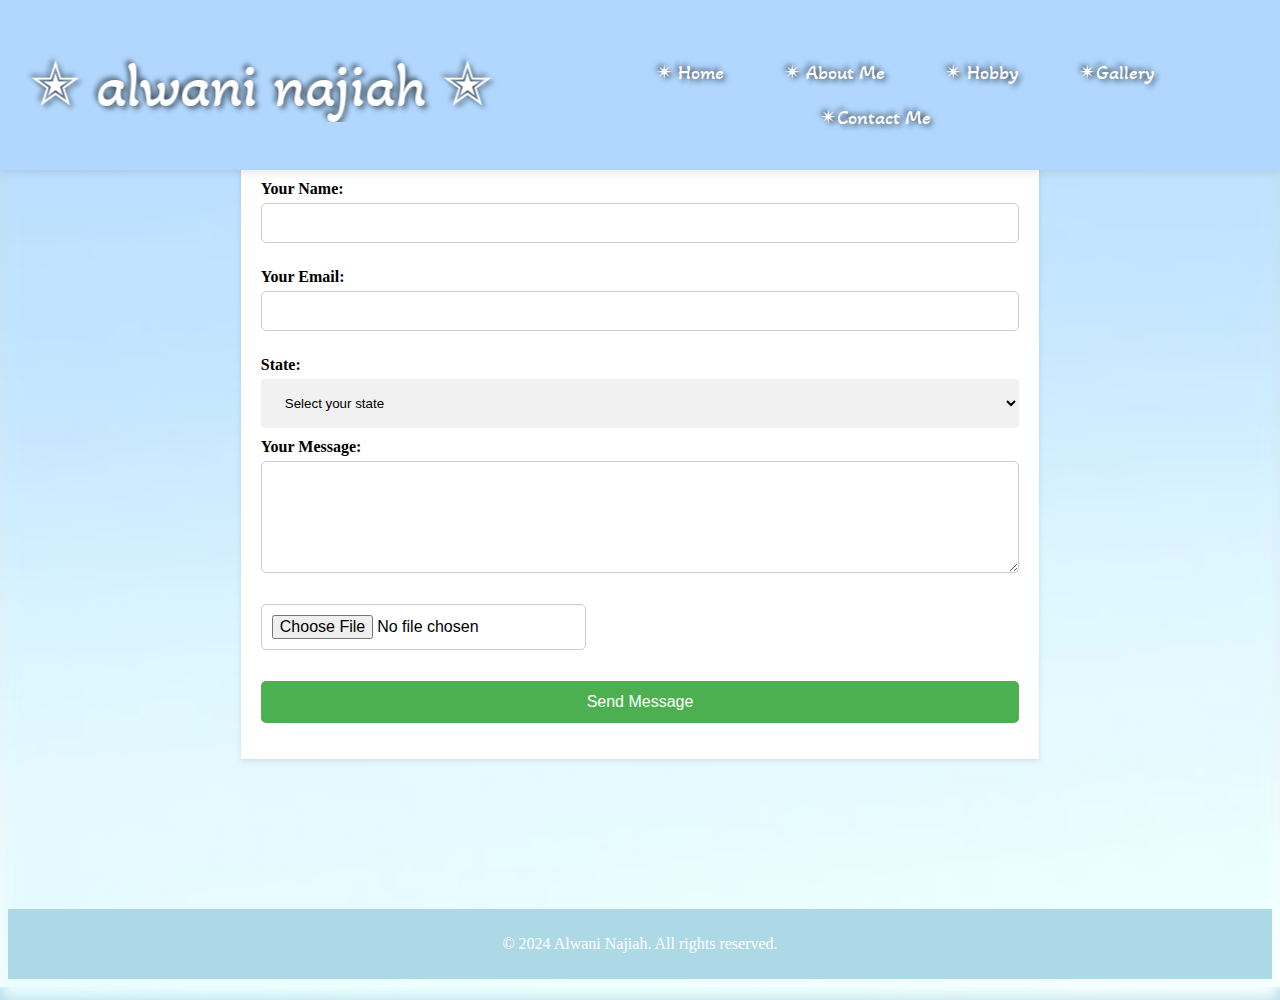
<file: contact.html>
<html>
<head>
  
    <title>Contact Me</title>
	<meta name="viewport" content="width=device-width, initial-scale=1">
		<link rel="icon" href="photo/star.png" type="image/x-icon">
		<link rel="stylesheet" href="style.css" type="text/css">
		
		<link rel="preconnect" href="https://fonts.googleapis.com">
		<link rel="preconnect" href="https://fonts.gstatic.com" crossorigin>
		<link href="https://fonts.googleapis.com/css2?family=Akaya+Kanadaka&family=Allison&family=Badeen+Display&family=Chicle&family=Climate+Crisis&family=DM+Serif+Display:ital@0;1&family=Damion&family=Monofett&family=Press+Start+2P&family=Rubik+Bubbles&family=Spicy+Rice&family=Tiny5&display=swap" rel="stylesheet">	

	<style>
	
	
  	.bg-image {
  background-image: url("bluebg.jpg");
  filter: blur(8px);
  -webkit-filter: blur(8px);
   position: absolute;
  top: 0;
  left: 0;
  width: 100%;
  height: 1000;

  background-position: center;
  background-repeat: no-repeat;
  background-size: cover;
    z-index: -1;
}
  
	#header {
            position: fixed;
			background: #b1d7fe;
            top: 0;
            left: 0;
            width: 100%;
            z-index: 9999;
            padding: 15px 0;
            box-shadow: 0 2px 10px rgba(0, 0, 0, 0.1);
			display: flex;
    justify-content: space-between; 
    align-items: center;
	
        }

        /* logo and nav */
        #header .logo {
            display: inline-block;
            font-family: "Akaya Kanadaka", serif;
			  font-weight: 400;
			  font-style: normal;
			  font-size: 60px;
			  color: white;
			  text-shadow: 3px 3px 5px rgba(0, 0, 0, 0.5), -3px -3px 5px rgba(0, 0, 0, 0.5);
			  cursor: pointer;
			  
          
        }

        #header .nav-links {
            display: flex;
			flex-wrap: wrap;
            float: right;
            margin-right: 30px;
			justify-content: center;
			align-items: center;
			background-color: #b1d7fe;
		
        }

        #header .nav-links a {
            margin: 0 10px;
            text-decoration: none;
            color: white;
        }
		
		/* nav */
        nav a {
			font-family: "Akaya Kanadaka", serif;
			text-shadow: 3px 3px 5px rgba(0, 0, 0, 0.5), -3px -3px 5px rgba(0, 0, 0, 0.5);
            color: white;
            text-decoration: none;
            padding: 10px 20px;
            margin: 0 15px;
            font-size: 20px;
            display: inline-block;
            border-radius: 5px; 
			background-color: #b1d7fe;
            transition: transform 0.3s ease, background-color 0.3s ease;
        }

        /* Button animation on hover */
        nav a:hover, .dropdown:hover .dropbtn {
            transform: scale(1.1);  
            background-color: #40A9DE;  
        }

        nav a:active {
            transform: scale(0.9); 
            background-color: #5186E8; 
        }

				.dropdown {
  float: left;
  overflow: hidden;
}

.dropdown .dropbtn {
  font-size: 16px;  
  border: none;
  outline: none;
  color: white;
  padding: 14px 16px;
  background-color: inherit;
  font-family: inherit;
  margin: 0;
}

.dropdown-content {
  display: none;
  position: absolute;
  background-color: #f9f9f9;
  min-width: 160px;
  box-shadow: 0px 8px 16px 0px rgba(0,0,0,0.2);
  z-index: 1;
}

.dropdown-content a {
  float: none;
  color: black;
  padding: 12px 16px;
  text-decoration: none;
  display: block;
  text-align: left;
}

.dropdown:hover .dropdown-content {
  display: block;
}


        body {
            margin-top: 60px; 
        }
		
		header {
            background-color: #b1d7fe;
            color: white;
            padding: 15px 0;
            text-align: center;
        }

        h1 {
            margin: 0;
        }

        .container {
            width: 60%;
            margin: 150px auto;
            background-color: white;
            padding: 20px;
            box-shadow: 0 2px 5px rgba(0, 0, 0, 0.1);
        }

        form {
            display: flex;
            flex-direction: column;
        }

        label {
            margin: 10px 0 5px;
            font-weight: bold;
        }

        input, textarea {
            padding: 10px;
            margin-bottom: 15px;
            border: 1px solid #ccc;
            border-radius: 5px;
            font-size: 16px;
        }

        button {
            background-color: #4CAF50;
            color: white;
            border: none;
            padding: 12px 20px;
            border-radius: 5px;
            font-size: 16px;
            cursor: pointer;
        }

        button:hover {
            background-color: #45a049;
        }

        .footer {
            text-align: center;
            padding: 10px;
            background-color: #ADD8E6;
            color: white;
            margin-top: 10px;
        }
		
		select {
  width: 100%;
  padding: 16px 20px;
  border: none;
  border-radius: 4px;
  background-color: #f1f1f1;
}

</style>

</head>
<body style="background: linear-gradient(to bottom, #ADD8E6, #FFFFFF);">

<div class="bg-image"></div>
        
    <div id="header">
        <a href="index.html"><span class="logo"> <marquee width="500" scrollamount="2" scrolldelay="7" behavior="alternate" > 
		✭ alwani najiah ✭
		</marquee> </span><a href="index.html">
		<header>
        <nav>
        <div class="nav-links">
            <a href="index.html">✴ Home</a> 
			<a href="aboutme.html">✴ About Me</a>
            <a href="hobby.html">✴ Hobby</a>
            <a href="gallery.html">✴Gallery</a>
            <a href="contact.html">✴Contact Me</a>
			 </nav>
    </header>
        </div>
    </div>
        
        <!-- separator -->
        <tr>
            <td colspan="2" height="150px"></td>
        </tr>


    <div class="container">
        <form action="your-form-handler-url" method="POST">
            <label for="name">Your Name:</label>
            <input type="text" id="name" name="name" required>

            <label for="email">Your Email:</label>
            <input type="email" id="email" name="email" required>
			
			<label for="state">State:</label>
		  <select id="country" name="country">
		  <option value="Select">Select your state</option>
			<option value="Joh">Johor</option>		
			<option value="Ked">Kedah</option>
			<option value="Kel">Kelantan</option>
			<option value="Kul">Kuala Lumpur</option>
			<option value="Mel">Melaka</option>
			<option value="Neg">Negeri Sembilan</option>
			<option value="Pah">Pahang</option>
			<option value="Pen">Penang</option>
			<option value="Per">Perak</option>
			<option value="Perl">Perlis</option>
			<option value="Sab">Sabah</option>
			<option value="Sar">Sarawak</option>
			<option value="Sel">Selangor</option>
			<option value="Ter">Terengganu</option>

		  </select>
		

            <label for="message">Your Message:</label>
            <textarea id="message" name="message" rows="5" required></textarea>

            <p><input type="file" name="gambar"></p>
			
			<button type="submit">Send Message</button>
			
			
			
        </form>
    </div>

    <div class="footer">
        <p>&copy; 2024 Alwani Najiah. All rights reserved.</p>
    </div>

<script>
    // After form submission, you can redirect to a thank-you page
    document.querySelector("form").addEventListener("submit", function(event) {
        event.preventDefault(); // Prevents the default form submission
        // Submit form data using AJAX or just redirect
        window.location.href = "thankyou.html"; // Redirect to a "Thank You" page
    });
</script>

</body>
</html>
</file>
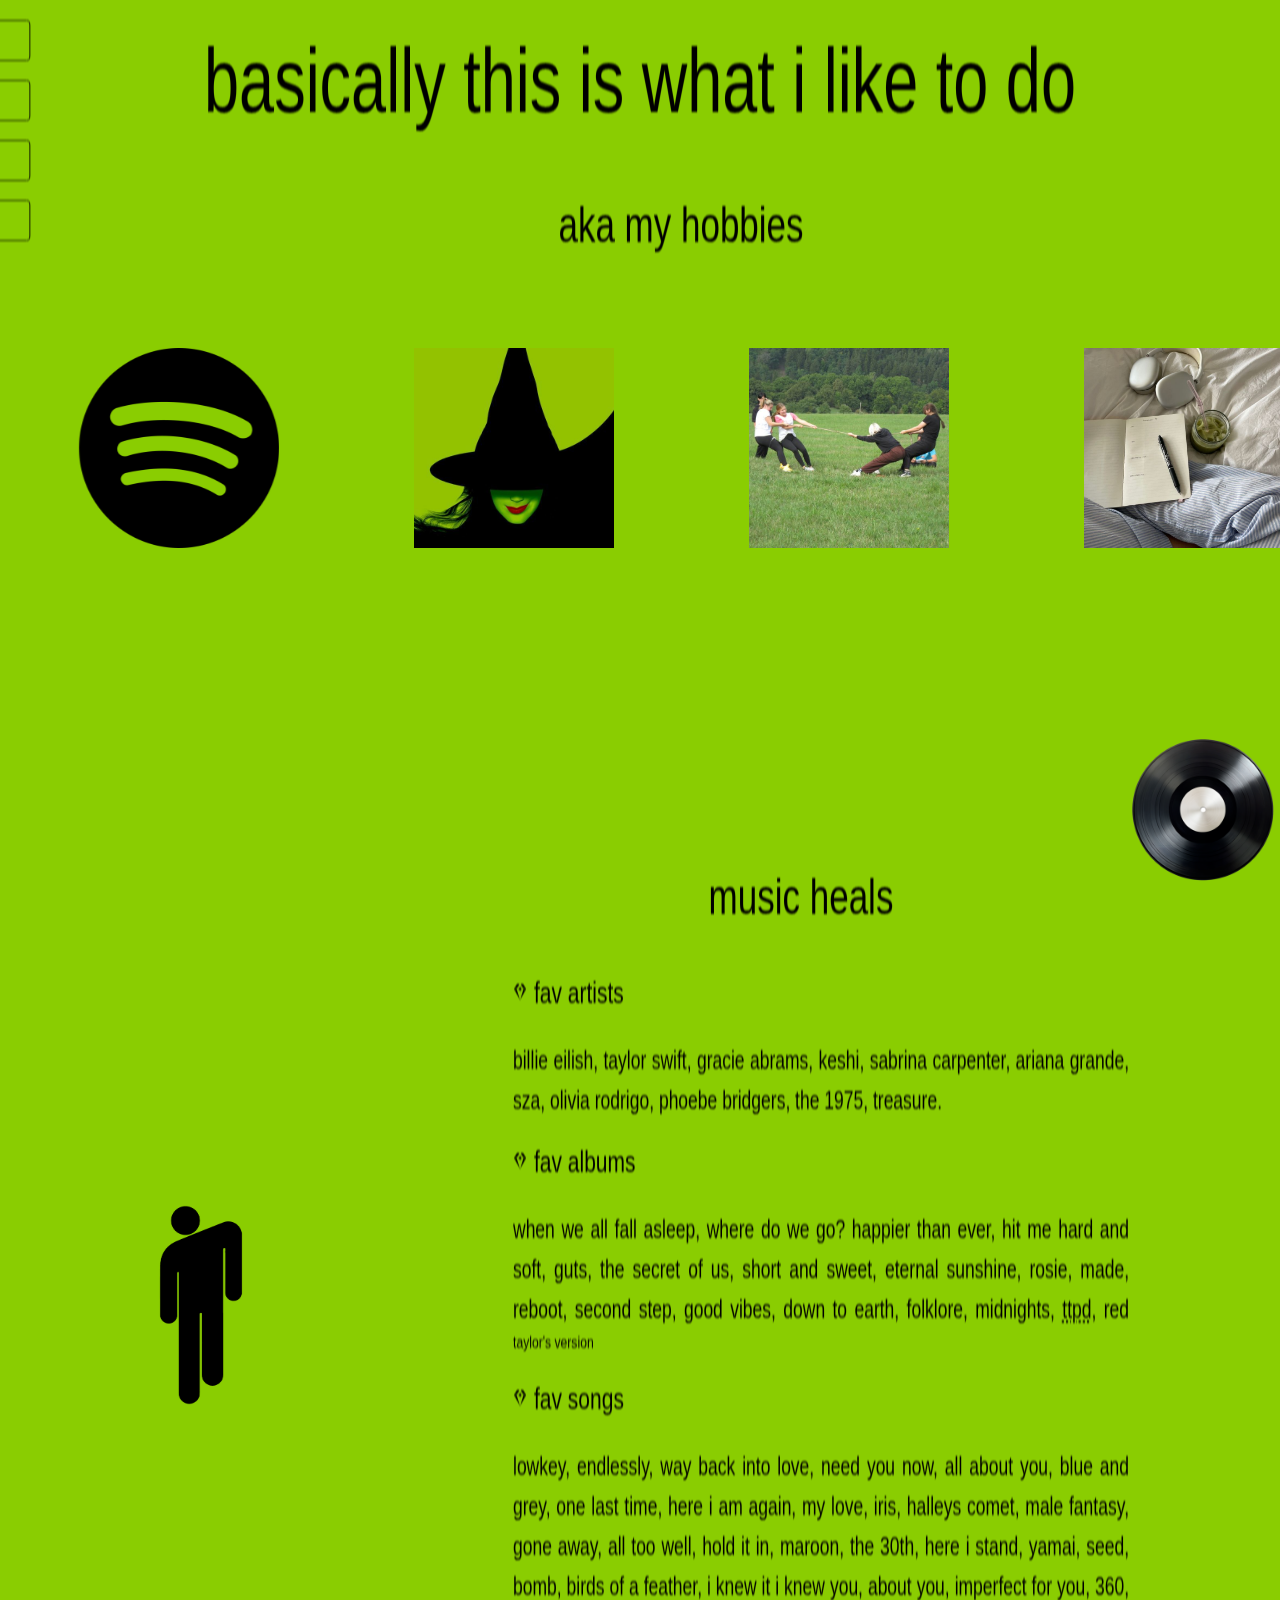
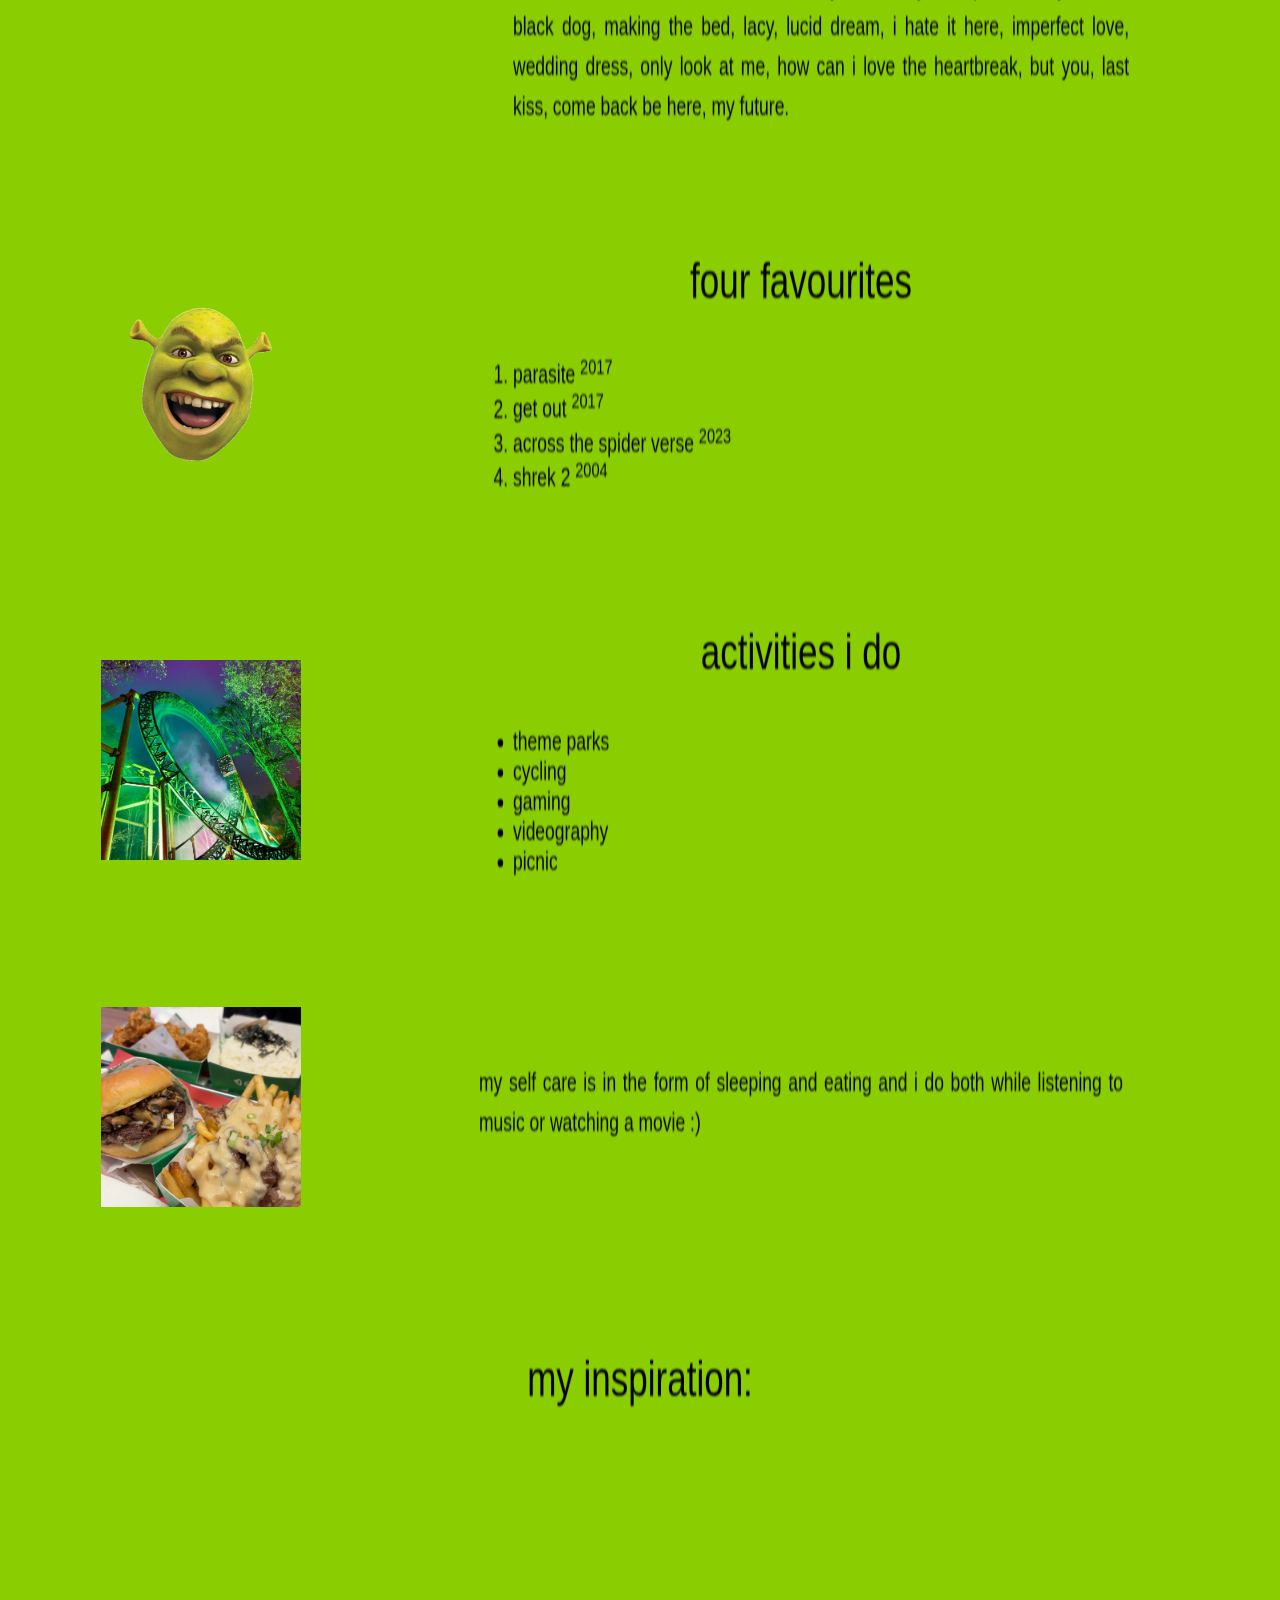
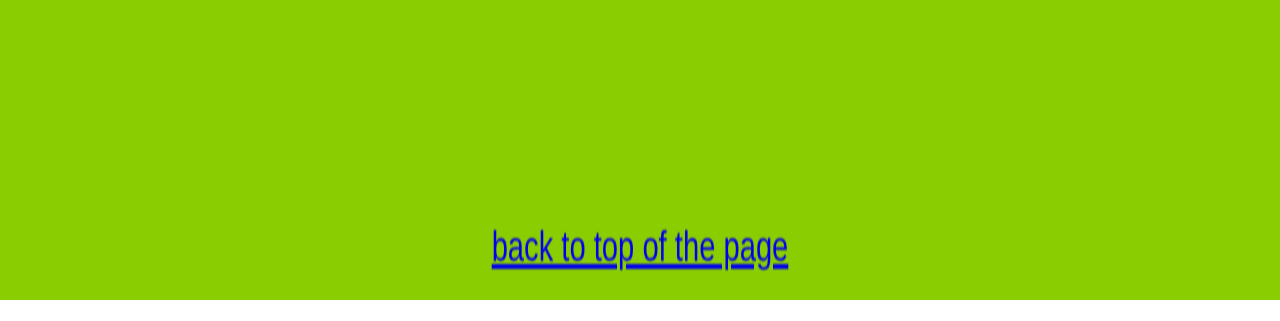
<file: hobby2.html>
<html>
<head>
    <meta charset="UTF-8">
    <meta name="viewport" content="width=device-width, initial-scale=1.0">
	<link rel="icon" href="photo/braticon.jpg" type="image/x-icon">
		<link rel="stylesheet" href="style.css" type="text/css">
		
		<link rel="preconnect" href="https://fonts.googleapis.com">
		<link rel="preconnect" href="https://fonts.googleapis.com">
<link rel="preconnect" href="https://fonts.gstatic.com" crossorigin>
<link href="https://fonts.googleapis.com/css2?family=Akaya+Kanadaka&family=Allison&family=Allura&family=Badeen+Display&family=Chicle&family=Climate+Crisis&family=DM+Serif+Display:ital@0;1&family=Damion&family=Monofett&family=Press+Start+2P&family=Rubik+Bubbles&family=Spicy+Rice&family=Tiny5&display=swap" rel="stylesheet">	
		
    <title>Hobby</title>
    <style>
 		.bg1 {
            position: absolute;
            top: 0;
            left: 0;
            width: 100%;
            height: 3500px; 
            background-image: url("bratbg.jpg");
            background-size: cover;
            background-position: center;
            z-index: -1; 
        }



#mySidenav a {
  position: fixed;
  left: -150px;
  transition: 0.3s;
  padding: 5px;
  width: 200px;
  text-decoration: none;
  font-family: 'Arial Narrow', sans-serif;
	font-size: 25px;
    color: black; 
	text-align: center;
	transform: scaleX(0.7); 
	font-weight: 500; 
    filter: blur(0.9px); 
  color: black;
  border-radius: 0 5px 5px 0;
  border: 1px solid black;
}

#mySidenav a:hover {
  left: 0;
}
 
 
#home {
  top: 20px;
  background-color: #8ACE00;
  
}

#about {
  top: 80px;
  background-color: #8ACE00;
}

#gallery {
  top: 140px;
  background-color: #8ACE00;
}

#contact {
  top: 200px;
  background-color: #8ACE00;
}


		/* VINYL */
        .play-icon {
            position: fixed; 
            bottom: 15px;     
            left: 94%;        
            transform: translateX(-50%); 
            width: 150px;     
            cursor: pointer; 
            transition: transform 0.5s ease; 
        }

        /* Spinning animation */
        @keyframes spin {
            0% {
                transform: translateX(-50%) rotate(0deg); 
            }
            100% {
                transform: translateX(-50%) rotate(360deg); 
            }
        }

        .spinning {
            animation: spin 5s linear infinite; 
        }
		

header {
    text-align: center; 
    
}

.main-header {
    font-family: 'Arial Narrow', sans-serif;
    font-size: 90px; 
    color: black; 
	text-align: center;
	transform: scaleX(0.7); 
	font-weight: 300; 
    filter: blur(0.9px); 
	margin-top: 30px; 

}

p {
    font-family: 'Arial Narrow', sans-serif;
	font-size: 50px;
    color: black; 
	text-align: center;
	transform: scaleX(0.7); /
	font-weight: 300; 
    filter: blur(0.9px); 

}
     
        body {
            margin-top: 10px; 
			font-family: 'Arial Narrow', Arial, sans-serif;
    color: black; 
        }


  .list-item-icon {
    font-family: 'Arial Narrow', sans-serif;
    font-size: 25px; 
    color: black; 
    background-image: url('treasure.png');
    background-size: 20px 20px;
    background-repeat: no-repeat;
    background-position: 0 5px;
    padding-left: 30px;
    list-style-type: none;
    text-align: left;
    transform: scaleX(0.7);
    font-weight: 300;
    filter: blur(0.9px);
  }

  .list-item-text {
    font-family: 'Arial Narrow', sans-serif;
    font-size: 25px;
    color: black;
    transform: scaleX(0.7); 
    font-weight: 300; 
    filter: blur(0.9px);
    margin-top: -10px;
	line-height: 1.6;
    text-align: justify;
  }

.image-container {
  display: flex;
  justify-content: space-around; 
  margin-bottom: 50px;
margin-top: 90px;   
}

/* Container for image and overlay */
.container {
  position: relative;
  width: 200px; 
  height: 200px; /* Fixed */
}

/* Image */
.image {
  display: block;
  width: 200px;
  height: 200px;
  object-fit: cover;
}

/* Overlay */
.overlay {
  position: absolute;
  top: 0;
  bottom: 0;
  left: 0;
  right: 0;
  width: 200px;
  height: 200px;
  opacity: 0;
  transition: .5s ease;
  background-color: #8ACE00;
}

.container:hover .overlay {
  opacity: 1;
}

.text {
  font-family: 'Arial Narrow', sans-serif;
	font-size: 30px;
    color: black; 
	text-align: center;
	transform: scaleX(0.7); 
	font-weight: 300; 
    filter: blur(0.9px); 
	position: absolute;
  top: 50%;
  left: 50%;
  transform: translate(-50%, -50%);
  -ms-transform: translate(-50%, -50%);
}

/* Tables */
.tables-container {
  margin-top: 300px;
}

/* Each table */
.image-table {
  width: 1200px; /* Fixed */
  margin: 70px; 
  border-collapse: collapse; 
  text-align: center; 
}

.image-table td {
  padding: 20px;
  border: 0px solid black; 
}

  
    </style>
</head>
<body>

    <div class="bg-container">
        <div class="bg1"></div>
        <div class="bg2"></div>
    </div>

    <div id="mySidenav" class="sidenav">
			<a href="index.html" id="home">Home</a>
			<a href="aboutme.html" id="about">About Me</a>
            <a href="gallery.html" id="gallery">Gallery</a>
            <a href="contact.html" id="contact">Contact Me</a>
        </div>
    </div>


    <img src="photo/vinyl.png" alt="Play Sound" class="play-icon" onclick="toggleSound()">

    <audio id="sound" src="360.mp3"></audio>
	
			 <header>
				<h1 class="main-header" id="top" >basically this is what i like to do</h1>
			</header>
			
		
	<div style="height:0px;"></div> <!-- vertical space -->
	
	

<table border="0" width="1000" align="center">
        <tr>
            <td height="50"><p>aka my hobbies</p></td>
        </tr>
        <tr>
            <td height="400" >


	<div class="flex-container">
<div class="image-container">
  <!-- Container 1 -->
  <a href="#table1">
    <div class="container">
      <img src="photo/spotify.jpg" alt="music" class="image">
      <div class="overlay">
        <div class="text">music</div>
      </div>
    </div>
  </a>

  <!-- Container 2 -->
  <a href="#table2">
    <div class="container">
      <img src="photo/wicked.jpg" alt="films" class="image">
      <div class="overlay">
        <div class="text">films</div>
      </div>
    </div>
  </a>

  <!-- Container 3 -->
  <a href="#table3">
    <div class="container">
      <img src="photo/activity.jpg" alt="activities" class="image">
      <div class="overlay">
        <div class="text">activities</div>
      </div>
    </div>
  </a>

  <!-- Container 4 -->
  <a href="#table4">
    <div class="container">
      <img src="photo/selfcare.jpg" alt="self-care" class="image">
      <div class="overlay">
        <div class="text">self-care</div>
      </div>
    </div>
  </a>
</div>


		<div class="tables-container">
		
		  <table id="table1" border="0" class="image-table">
			<tr>
			  <td width="200px">
			  <img src="photo/blohsh.png" alt="music" class="image">
			  </td>
			  <td>
			  <p>music heals</p>
   <ul>
        <li class="list-item-icon"><big>fav artists</big></li>
        <p class="list-item-text"><br>billie eilish, taylor swift, gracie abrams, keshi, sabrina carpenter, ariana grande, sza, olivia rodrigo, phoebe bridgers, the 1975, treasure.</p>
        <li class="list-item-icon"><big>fav albums</big></li>
        <p class="list-item-text"><br>when we all fall asleep, where do we go? happier than ever, hit me hard and soft, guts,  the secret of us, short and sweet, eternal sunshine, rosie, made, reboot, second step, good vibes, down to earth,  folklore, midnights, <abbr title="the tortured poets department">ttpd</abbr>, red  <sub><small>taylor's version</small></sub></p>
        <li class="list-item-icon"><big>fav songs</big></li>
        <p class="list-item-text"><br>lowkey, endlessly, way back into love, need you now, all about you, blue and grey, one last time, here i am again, my love, iris, halleys comet, male fantasy, gone away, all too well, hold it in, maroon, the 30th, here i stand, yamai, seed, bomb, birds of a feather, i knew it i knew you, about you, imperfect for you, 360, black dog, making the bed, lacy, lucid dream, i hate it here, imperfect love, wedding dress, only look at me, how can i love the heartbreak, but you, last kiss, come back be here, my future. </p>
      </ul>
	  </td>
			</tr>
		  </table>
		
		  <table id="table2" border="0" class="image-table">
			<tr>
			  <td width="200px">
			  <img src="photo/shrek.png" alt="films" class="image">
			  </td>
			  <td>
			  <p>four favourites</p>
    <ol type="1" start="1">
      <li class="list-item-text">parasite  <sup>2017</sup></li>
      <li class="list-item-text">get out  <sup>2017</sup></li>
      <li class="list-item-text">across the spider verse  <sup>2023</sup></li></li>
      <li class="list-item-text">shrek 2  <sup>2004</sup></li></li>
    </ol>
	</td>
			</tr>
		  </table>

		  <table id="table3" border="0" class="image-table">
			<tr>
			  <td width="200px">
			  <img src="photo/park.jpg" alt="activities" class="image">
			  </td>
			  <td>
			  <p>activities i do</p>
    <ul>
      <li class="list-item-text">theme parks</li>
	  <li class="list-item-text">cycling</li>
      <li class="list-item-text">gaming</li>
      <li class="list-item-text">videography</li>
	  <li class="list-item-text">picnic</li>
    </ul>
	</td>
			</tr>
		  </table>

		  <table id="table4" border="0" class="image-table">
			<tr>
			  <td width="200px">
			  <img src="photo/naknak.jpg" alt="self-care" class="image">
			  </td>
			  <td><p class="list-item-text">my self care is in the form of <b>sleeping</b> and <b>eating</b> and i do both while listening to music or watching a movie :) 
			  </p></td>
			</tr>
		  </table>
		</div>


		</td>
        </tr>
    </table>
	
    
	
	</div>
			
			<figure style="text-align: center;">
    <figcaption><p>my inspiration:</p></figcaption>
			<iframe width="560" height="315" src="https://www.youtube.com/embed/bWkJXWOXA8I?si=zTstxPXJ0aRdWY90" title="YouTube video player" frameborder="0" allow="accelerometer; autoplay; clipboard-write; encrypted-media; gyroscope; picture-in-picture; web-share" referrerpolicy="strict-origin-when-cross-origin" allowfullscreen></iframe>

     <script>
        // Function to toggle the sound play/pause and the spinning animation when the image is clicked
        function toggleSound() {
            var sound = document.getElementById("sound");
            var image = document.querySelector(".play-icon");

            if (sound.paused) {
                sound.play(); // Play the audio if it's paused
                image.classList.add("spinning"); // Add spinning class to start spinning the image
            } else {
                sound.pause(); // Pause the audio if it's playing
                image.classList.remove("spinning"); // Remove spinning class to stop the image
            }
        }
    </script>

<p><a href="#top"><small>back to top of the page<small></a></p>

</body>
</html>
</file>
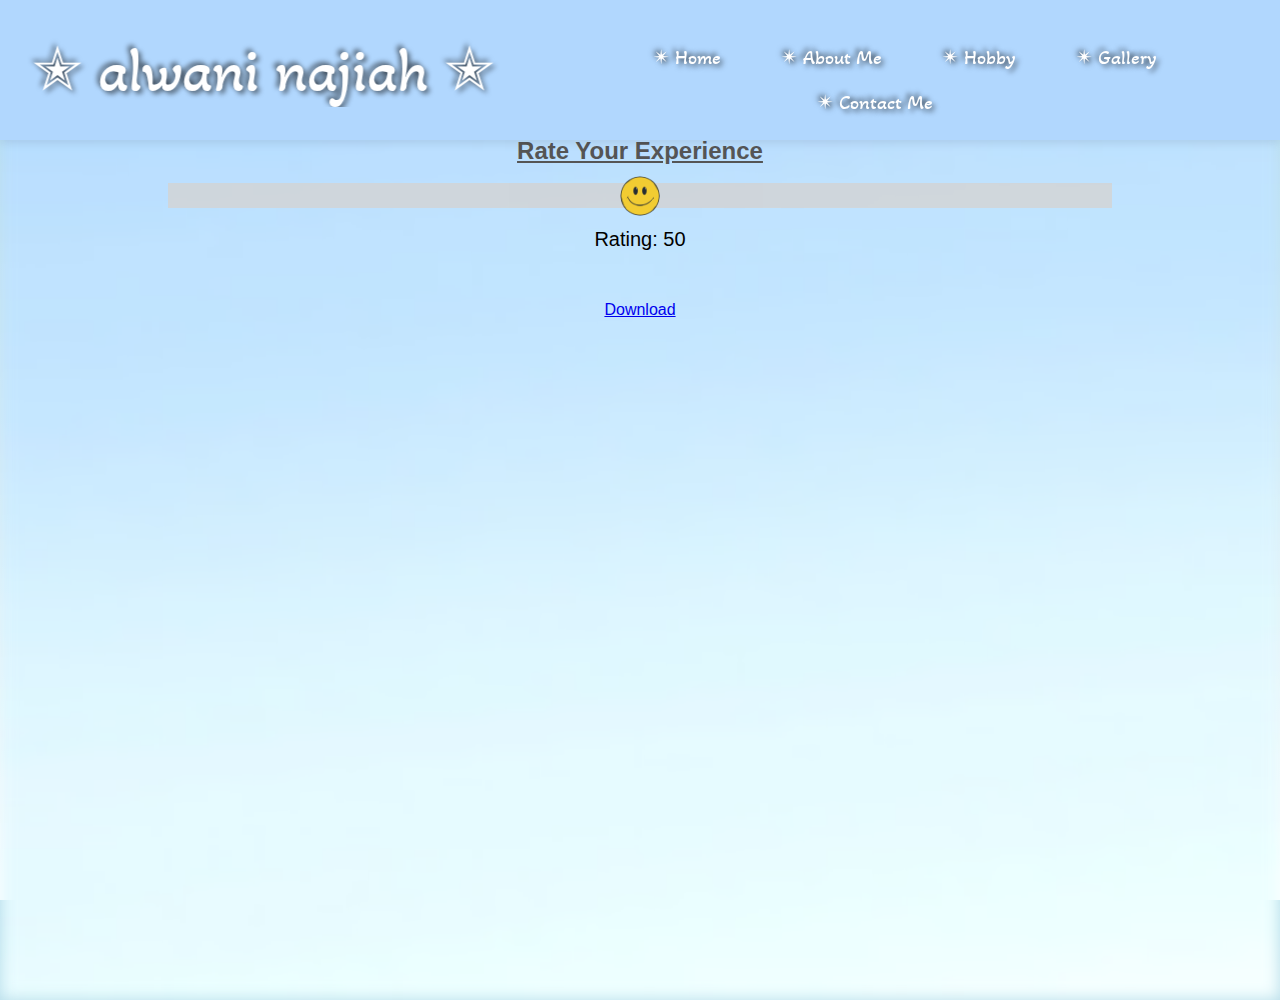
<file: thankyou.html>
<html>
<head>
  
    <title>Thank You!</title>
	<meta name="viewport" content="width=device-width, initial-scale=1">
		<link rel="icon" href="photo/star.png" type="image/x-icon">
		<link rel="stylesheet" href="style.css" type="text/css">
		<link rel="preconnect" href="https://fonts.googleapis.com">
		<link rel="preconnect" href="https://fonts.gstatic.com" crossorigin>
		<link href="https://fonts.googleapis.com/css2?family=Akaya+Kanadaka&family=Allison&family=Badeen+Display&family=Chicle&family=Climate+Crisis&family=DM+Serif+Display:ital@0;1&family=Damion&family=Monofett&family=Press+Start+2P&family=Rubik+Bubbles&family=Spicy+Rice&family=Tiny5&display=swap" rel="stylesheet">	


	<style>
 	
  	.bg-image {
  background-image: url("bluebg.jpg");
  filter: blur(8px);
  -webkit-filter: blur(8px);
   position: absolute;
  top: 0;
  left: 0;
  width: 100%;
  height: 1000;

  background-position: center;
  background-repeat: no-repeat;
  background-size: cover;
    z-index: -1;
}
  
	#header {
            position: fixed;
			background: #b1d7fe;
            top: 0;
            left: 0;
            width: 100%;
            z-index: 1000;
            padding: 15px 0;
            box-shadow: 0 2px 10px rgba(0, 0, 0, 0.1);
			display: flex;
    justify-content: space-between; 
    align-items: center;
        }

        /* logo and nav */
        #header .logo {
            display: inline-block;
            font-family: "Akaya Kanadaka", serif;
			  font-weight: 400;
			  font-style: normal;
			  font-size: 60px;
			  color: white;
			  text-shadow: 3px 3px 5px rgba(0, 0, 0, 0.5), -3px -3px 5px rgba(0, 0, 0, 0.5);
			  cursor: pointer;
          
        }

        #header .nav-links {
            display: flex;
			flex-wrap: wrap;
            float: right;
            margin-right: 30px;
			justify-content: center;
			align-items: center;
		
        }

        #header .nav-links a {
            margin: 0 10px;
            text-decoration: none;
            color: white;
        }
		
		/* nav */
        nav a {
			font-family: "Akaya Kanadaka", serif;
			text-shadow: 3px 3px 5px rgba(0, 0, 0, 0.5), -3px -3px 5px rgba(0, 0, 0, 0.5);
            color: white;
            text-decoration: none;
            padding: 10px 20px;
            margin: 0 15px;
            font-size: 20px;
            display: inline-block;
            border-radius: 5px; 
            transition: transform 0.3s ease, background-color 0.3s ease;
        }

        /* Button animation on hover */
        nav a:hover, .dropdown:hover .dropbtn {
            transform: scale(1.1);  
            background-color: #40A9DE;  
        }

        nav a:active {
            transform: scale(0.9); 
            background-color: #5186E8; 
        }

				.dropdown {
  float: left;
  overflow: hidden;
}

.dropdown .dropbtn {
  font-size: 16px;  
  border: none;
  outline: none;
  color: white;
  padding: 14px 16px;
  background-color: inherit;
  font-family: inherit;
  margin: 0;
}

.dropdown-content {
  display: none;
  position: absolute;
  background-color: #f9f9f9;
  min-width: 160px;
  box-shadow: 0px 8px 16px 0px rgba(0,0,0,0.2);
  z-index: 1;
}

.dropdown-content a {
  float: none;
  color: black;
  padding: 12px 16px;
  text-decoration: none;
  display: block;
  text-align: left;
}

.dropdown:hover .dropdown-content {
  display: block;
}

 * {
            box-sizing: border-box;
            margin: 0;
            padding: 0;
        }

        body {
            font-family: Arial, sans-serif;
            text-align: center;
            padding: 50px;
            background-color: #f0f8ff;
        }

        .slidecontainer {
            width: 80%;
            margin: 50px auto;
        }

        h2 {
            font-size: 24px;
            color: #555;
        }

        .slider {
            -webkit-appearance: none;
            appearance: none;
            width: 100%;
            height: 25px;
            background: #d3d3d3;
            outline: none;
            opacity: 0.8;
            transition: opacity .2s;
        }

        .slider:hover {
            opacity: 1;
        }

        /* Custom thumb with emoji */
        .slider::-webkit-slider-thumb {
            -webkit-appearance: none;
            appearance: none;
            width: 40px;
            height: 40px;
            background: url('smile.png') no-repeat center center;
            background-size: contain;
            cursor: pointer;
            border-radius: 50%;
        }

        .slider::-moz-range-thumb {
            width: 40px;
            height: 40px;
            background: url('smile.png') no-repeat center center;
            background-size: contain;
            cursor: pointer;
            border-radius: 50%;
        }

        /* Color change */
        .color-1 { background: #f5a623; }   /* Orange */
        .color-2 { background: #ffcc00; }   /* Yellow */
        .color-3 { background: #8ace00; }   /* Light Green */
        .color-4 { background: #04aa6d; }   /* Dark Green */
        .color-5 { background: #00aaff; }   /* Blue */
        .color-6 { background: #9000ff; }   /* Purple */

        .rating-value {
            font-size: 20px;
            margin-top: 20px;
        }

        /* Animationrating */
        .animation-container {
            display: none;
            margin-top: 30px;
        }

        .emoji-animation {
            font-size: 48px;
            animation: bounce 0.6s ease-out;
        }

        @keyframes bounce {
            0% { transform: translateY(0); }
            50% { transform: translateY(-20px); }
            100% { transform: translateY(0); }
        }

</style>

</head>
<body style="background: linear-gradient(to bottom, #ADD8E6, #FFFFFF);">

<div class="bg-image"></div>
        
    <div id="header">
        <a href="index.html"><span class="logo"> <marquee width="500" scrollamount="2" scrolldelay="7" behavior="alternate" > 
		✭ alwani najiah ✭
		</marquee> </span><a href="index.html">
		<header>
        <nav>
        <div class="nav-links">
            <a href="index.html">✴ Home</a> 
			<a href="aboutme.html">✴ About Me</a>
            <a href="hobby.html">✴ Hobby</a>
            <a href="gallery.html">✴ Gallery</a>
            <a href="contact.html">✴ Contact Me</a>
			 </nav>
    </header>
        </div>
    </div>
       
<h1>THANK YOU!</h1>

<div class="slidecontainer">
    <h2><u>Rate Your Experience</u></h2><br>
    
    <input type="range" min="0" max="100" value="50" class="slider" id="ratingSlider">
    <div class="rating-value">Rating: <span id="ratingValue">50</span></div>

    
    <div class="animation-container" id="animationContainer">
        <span class="emoji-animation">
		<img src="smile.png" alt="child" width="170" height="170" align="center" class="img">
		</span>
        <p>Thank you for your rating!</p>
    </div>
</div>

<script>
    var slider = document.getElementById("ratingSlider");
    var output = document.getElementById("ratingValue");
    var animationContainer = document.getElementById("animationContainer");


    slider.oninput = function() {
        output.innerHTML = this.value;

        if (this.value < 20) {
            slider.className = 'slider color-1'; // Orange
        } else if (this.value < 40) {
            slider.className = 'slider color-2'; // Yellow
        } else if (this.value < 60) {
            slider.className = 'slider color-3'; // Light Green
        } else if (this.value < 80) {
            slider.className = 'slider color-4'; // Dark Green
        } else if (this.value < 90) {
            slider.className = 'slider color-5'; // Blue
        } else {
            slider.className = 'slider color-6'; // Purple
        }
    }

   
    slider.onchange = function() {
        
        animationContainer.style.display = 'block';

        
        slider.disabled = true;
    }
</script>

    <p align="center">
      <a href="scheme.pdf" target="blank">Download</a></p>

</body>
</html>
</file>
<file: style.css>
/* Full-page container */
#animation-container {
    position: fixed;
    top: 0;
    left: 0;
    width: 100%;
    height: 100%;
    background: linear-gradient(to bottom, #ADD8E6, #FFFFFF); /* Light blue to white gradient */
    display: flex;
    justify-content: center;
    align-items: center;
    z-index: 9999; /* Stay on top */
}

/* Animation for the text */
.text-animation {
    font-family: Arial, sans-serif;
    font-size: 40px;
    color: #000000;
    opacity: 0;
    animation: fadeInOut 3s ease-in-out forwards; /* Animation duration is 3 seconds */
}

/* Animation keyframes */
@keyframes fadeInOut {
    0% {
        opacity: 0;
        transform: scale(0.8);
    }
    50% {
        opacity: 1;
        transform: scale(1);
    }
    100% {
        opacity: 0;
        transform: scale(1.2);
    }
}
</file>
